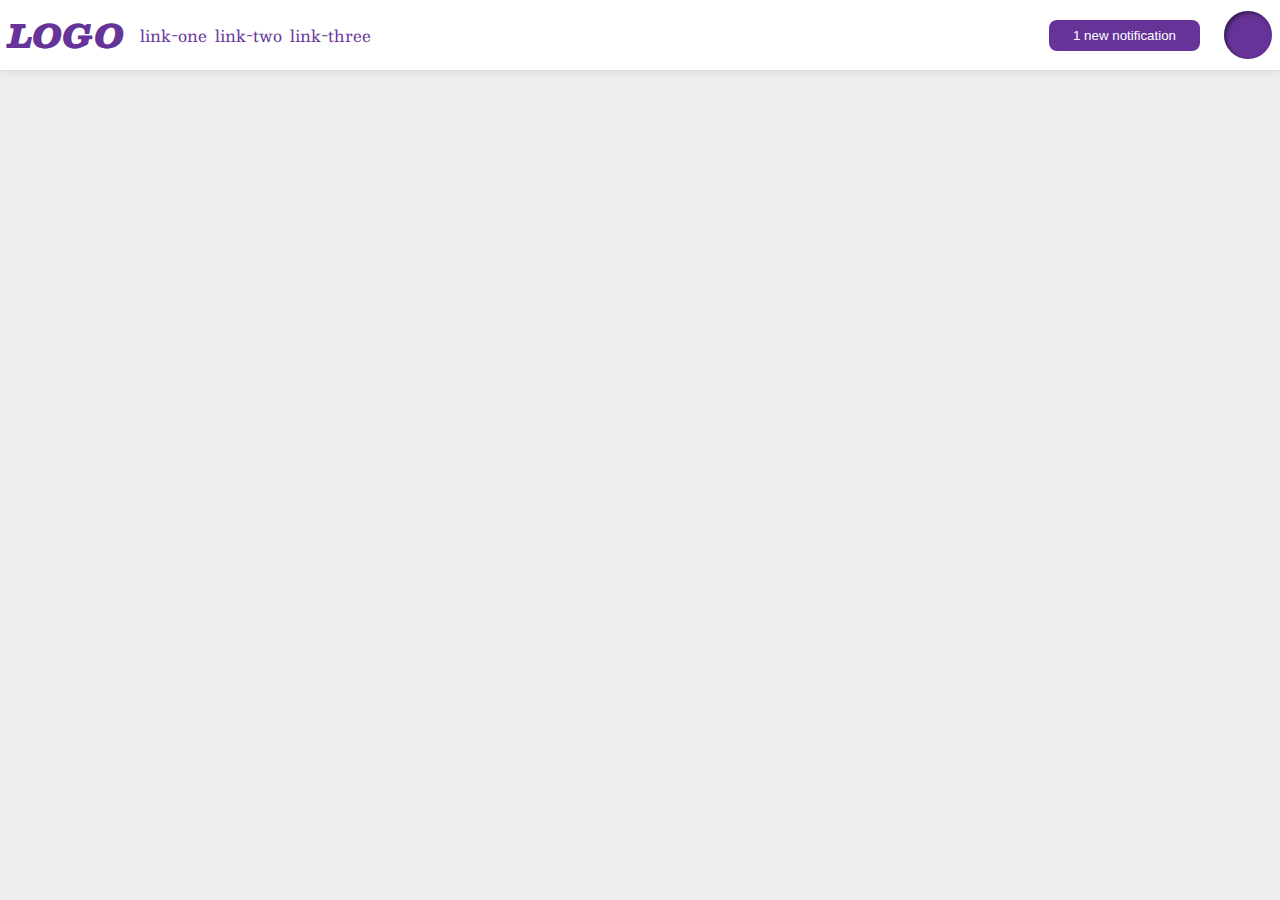
<file: foundations/flex/03-flex-header-2/index.html>
<!DOCTYPE html>
<html lang="en">

<head>
  <meta charset="UTF-8">
  <meta http-equiv="X-UA-Compatible" content="IE=edge">
  <meta name="viewport" content="width=device-width, initial-scale=1.0">
  <title>Flex Header 2</title>
  <link rel="stylesheet" href="style.css">
</head>

<body>
  <div class="header">
    <div class="left">
      <div class="logo">
        LOGO
      </div>
      <ul class="links">
        <li><a href="https://google.com">link-one</a></li>
        <li><a href="https://google.com">link-two</a></li>
        <li><a href="https://google.com">link-three</a></li>
      </ul>
    </div>
    <div class="right">
      <button class="notifications">
        1 new notification
      </button>
      <div class="profile-image"></div>
    </div>
  </div>
</body>

</html>
</file>
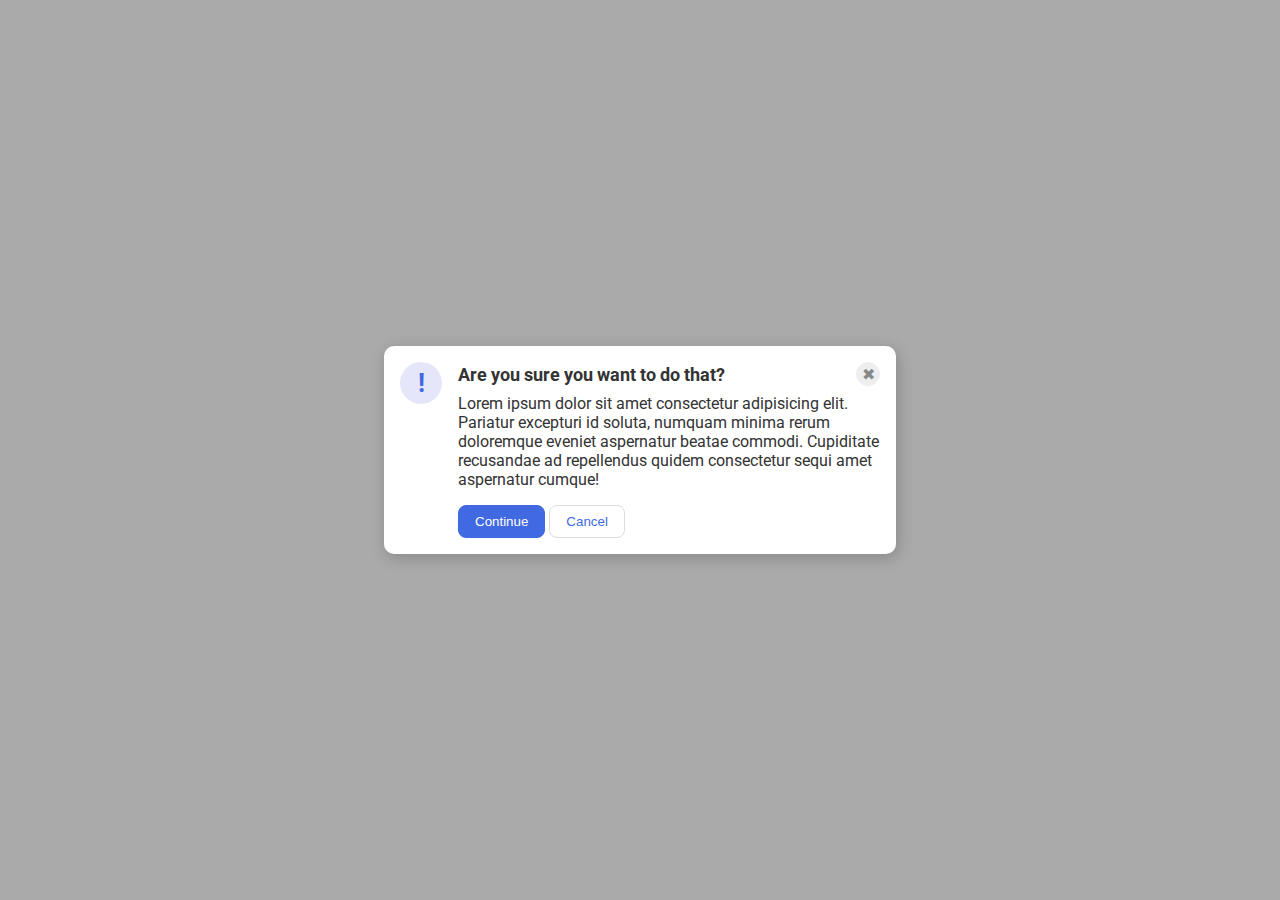
<file: foundations/flex/05-flex-modal/index.html>
<!DOCTYPE html>
<html lang="en">

<head>
  <meta charset="UTF-8">
  <meta http-equiv="X-UA-Compatible" content="IE=edge">
  <meta name="viewport" content="width=device-width, initial-scale=1.0">
  <link rel="stylesheet" href="style.css">
  <title>Modal</title>
</head>

<body>
  <div class="modal">
    <div class="icon">!</div>
    <div class="info">

      <div class="header">Are you sure you want to do that? <button class="close-button">✖</button>
      </div>


      <div class="text">Lorem ipsum dolor sit amet consectetur adipisicing elit. Pariatur excepturi id soluta, numquam
        minima rerum doloremque eveniet aspernatur beatae commodi. Cupiditate recusandae ad repellendus quidem
        consectetur sequi amet aspernatur cumque!</div>

      <button class="continue">Continue</button>
      <button class="cancel">Cancel</button>


    </div>

  </div>
</body>

</html>
</file>
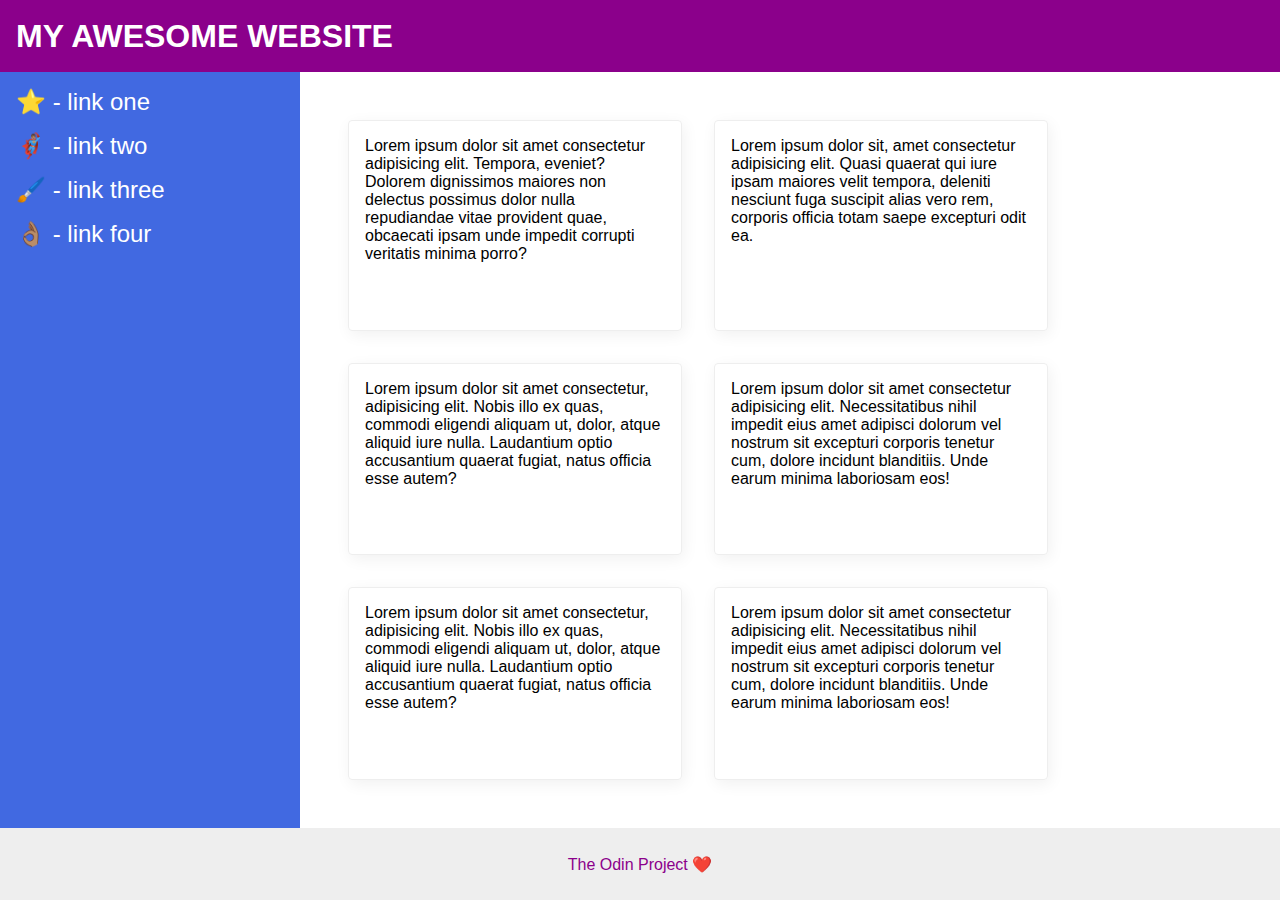
<file: foundations/flex/07-flex-layout-2/index.html>
<!DOCTYPE html>
<html lang="en">

<head>
  <meta charset="UTF-8">
  <meta http-equiv="X-UA-Compatible" content="IE=edge">
  <meta name="viewport" content="width=device-width, initial-scale=1.0">
  <title>The Holy Grail</title>
  <link rel="stylesheet" href="style.css">
</head>

<body>
  <div class="header">
    MY AWESOME WEBSITE
  </div>

  <div class="container">
    <div class="sidebar">
      <ul>
        <li><a href="#">⭐ - link one</a></li>
        <li><a href="#">🦸🏽‍♂️ - link two</a></li>
        <li><a href="#">🖌️ - link three</a></li>
        <li><a href="#">👌🏽 - link four</a></li>
      </ul>
    </div>
    <div class="container-cards">
      <div class="card">Lorem ipsum dolor sit amet consectetur adipisicing elit. Tempora, eveniet? Dolorem dignissimos
        maiores non delectus possimus dolor nulla repudiandae vitae provident quae, obcaecati ipsam unde impedit
        corrupti
        veritatis minima porro?</div>
      <div class="card">Lorem ipsum dolor sit, amet consectetur adipisicing elit. Quasi quaerat qui iure ipsam maiores
        velit tempora, deleniti nesciunt fuga suscipit alias vero rem, corporis officia totam saepe excepturi odit ea.
      </div>
      <div class="card">Lorem ipsum dolor sit amet consectetur, adipisicing elit. Nobis illo ex quas, commodi eligendi
        aliquam ut, dolor, atque aliquid iure nulla. Laudantium optio accusantium quaerat fugiat, natus officia esse
        autem?</div>
      <div class="card">Lorem ipsum dolor sit amet consectetur adipisicing elit. Necessitatibus nihil impedit eius amet
        adipisci dolorum vel nostrum sit excepturi corporis tenetur cum, dolore incidunt blanditiis. Unde earum minima
        laboriosam eos!</div>
      <div class="card">Lorem ipsum dolor sit amet consectetur, adipisicing elit. Nobis illo ex quas, commodi eligendi
        aliquam ut, dolor, atque aliquid iure nulla. Laudantium optio accusantium quaerat fugiat, natus officia esse
        autem?</div>
      <div class="card">Lorem ipsum dolor sit amet consectetur adipisicing elit. Necessitatibus nihil impedit eius amet
        adipisci dolorum vel nostrum sit excepturi corporis tenetur cum, dolore incidunt blanditiis. Unde earum minima
        laboriosam eos!</div>
    </div>

  </div>


  <div class="footer">
    The Odin Project ❤️
  </div>
</body>

</html>
</file>
<file: foundations/flex/03-flex-header-2/style.css>
/* this is some magical font-importing.  
you'll learn about it later. */
@import url('https://fonts.googleapis.com/css2?family=Besley:ital,wght@0,400;1,900&display=swap');

body {
  margin: 0;
  background: #eee;
  font-family: Besley, serif;
}

.header {
  background: white;
  border-bottom: 1px solid #ddd;
  box-shadow: 0 0 8px rgba(0, 0, 0, .1);
  display: flex;
  align-items: center;
  justify-content: space-between;
  padding: 8px;
}

.profile-image {
  background: rebeccapurple;
  box-shadow: inset 2px 2px 4px rgba(0, 0, 0, .5);
  border-radius: 50%;
  width: 48px;
  height: 48px;
}

.logo {
  color: rebeccapurple;
  font-size: 32px;
  font-weight: 900;
  font-style: italic;
}

button {
  border: none;
  border-radius: 8px;
  background: rebeccapurple;
  color: white;
  padding: 8px 24px;
  margin-right: 8px;
}

a {
  /* this removes the line under our links */
  text-decoration: none;
  color: rebeccapurple;
}

ul {
  list-style-type: none;
  display: flex;
  gap: 8px;
  margin: 0;
  padding: 0;
}

.left,
.right {
  display: flex;
  align-items: center;
  gap: 16px;
}
</file>
<file: foundations/flex/05-flex-modal/style.css>
@import url('https://fonts.googleapis.com/css2?family=Roboto:wght@400;700&display=swap');

html,
body {
  height: 100%;
}

body {
  font-family: Roboto, sans-serif;
  margin: 0;
  background: #aaa;
  color: #333;
  /* I'll give you this one for free lol */
  display: flex;
  align-items: center;
  justify-content: center;
}

.modal {
  background: white;
  width: 480px;
  border-radius: 10px;
  box-shadow: 2px 4px 16px rgba(0, 0, 0, .2);
  display: flex;
  padding: 16px;
  gap: 16px;
}

.icon {
  color: royalblue;
  font-size: 26px;
  font-weight: 700;
  background: lavender;
  width: 42px;
  height: 42px;
  border-radius: 50%;
  display: flex;
  align-items: center;
  justify-content: center;
  flex-shrink: 0;
}

.close-button {
  background: #eee;
  border-radius: 50%;
  color: #888;
  font-weight: 400;
  font-size: 16px;
  height: 24px;
  width: 24px;
  display: flex;
  align-items: center;
  justify-content: center;
  border: 1px solid #eee;
  padding: 0;
}

button {
  cursor: pointer;
  padding: 8px 16px;
  border-radius: 8px;
}

button.continue {
  background: royalblue;
  border: 1px solid royalblue;
  color: white;
}

button.cancel {
  background: white;
  border: 1px solid #ddd;
  color: royalblue;
}

.header {
  font-weight: 700;
  font-size: 18px;
  display: flex;
  justify-content: space-between;
  align-items: center;
  margin-bottom: 8px;
}

.text {
  margin-bottom: 16px;
}
</file>
<file: foundations/flex/07-flex-layout-2/style.css>
body {
  font-family: -apple-system, BlinkMacSystemFont, 'Segoe UI', Roboto, Oxygen, Ubuntu, Cantarell, 'Open Sans', 'Helvetica Neue', sans-serif;
  margin: 0;
  min-height: 100vh;
  display: flex;
  flex-direction: column;
}

.container {
  display: flex;
  flex: 1;
}

.header {
  height: 72px;
  background: darkmagenta;
  color: white;
  font-size: 32px;
  font-weight: 900;
  padding: 0 16px;
  display: flex;
  align-items: center;
}

.footer {
  height: 72px;
  background: #eee;
  color: darkmagenta;
  display: flex;
  justify-content: center;
  align-items: center;
}

.sidebar {
  width: 300px;
  background: royalblue;
  box-sizing: border-box;
  flex-shrink: 0;
  padding: 16px;
}

.sidebar a {
  color: white;
  text-decoration: none;
  font-size: 24px;
}

ul {
  list-style: none;
  padding: 0;
  margin: 0;
}

li {
  margin-bottom: 16px;
}

.card {
  border: 1px solid #eee;
  box-shadow: 2px 4px 16px rgba(0, 0, 0, .06);
  border-radius: 4px;
  max-width: 300px;
  padding: 16px;
}

.container-cards {
  padding: 48px;
  display: flex;
  flex-wrap: wrap;
  gap: 32px;
}
</file>
